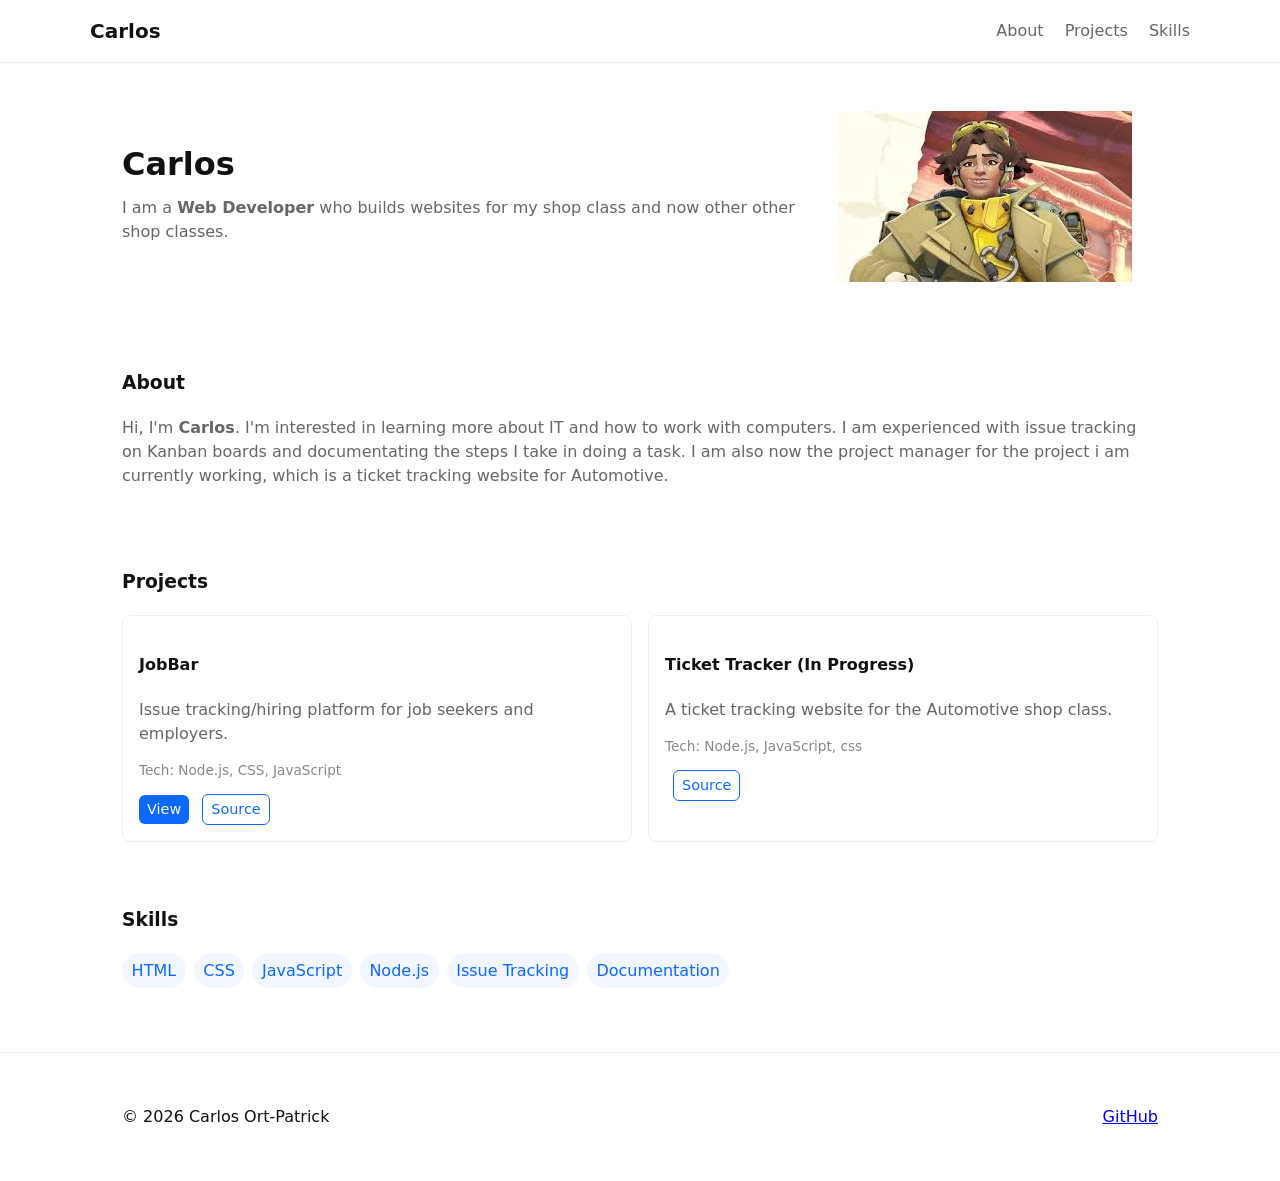
<file: index.html>
<!DOCTYPE html>
<html lang="en">
<head>
   <meta charset="utf-8" />
   <meta name="viewport" content="width=device-width, initial-scale=1" />
   <title>Carlos — Portfolio</title>
   <link rel="stylesheet" href="styles.css" />
</head>
<body>
   <header class="site-header">
      <div class="container header-inner">
         <h1 class="brand">Carlos</h1>
         <nav class="site-nav">
            <a href="#about">About</a>
            <a href="#projects">Projects</a>
            <a href="#skills">Skills</a>
         </nav>
      </div>
   </header>

   <main>
      <section class="hero container">
         <div class="hero-text">
            <h2 class="name">Carlos</h2>
            <p class="tagline">I am a <strong>Web Developer</strong> who builds websites for my shop class and now other other shop classes.</p>

         </div>
         <div class="" aria-hidden="true">
            <img src="img/images.jpg" alt="Carlos">
         </div>
      </section>

      <section id="about" class="container about">
         <h3>About</h3>
         <p>Hi, I'm <strong>Carlos</strong>. I'm interested in learning more about IT and how to work with computers. I am experienced with issue tracking on Kanban boards and documentating the steps I take in doing a task. I am also now the project manager for the project i am currently working, which is a ticket tracking website for Automotive.  </p>
      </section>

      <section id="projects" class="container projects">
         <h3>Projects</h3>
         <div class="grid">
            <article class="card">
               <h4>JobBar</h4>
               <p class="card-desc">Issue tracking/hiring platform for job seekers and employers. </p>
               <p class="card-meta">Tech: Node.js, CSS, JavaScript</p>
               <div class="card-actions">
                  <a href="https://jobbar.yorktechapps.com/" target="_blank"class="btn small">View</a>
                  <a href="https://github.com/seawind101/jobBar" target="_blank" class="btn small btn-outline">Source</a>
               </div>
            </article>
            <article class="card">
               <h4>Ticket Tracker (In Progress)</h4>
               <p class="card-desc">A ticket tracking website for the Automotive shop class.</p>
               <p class="card-meta">Tech: Node.js, JavaScript, css</p>
               <div class="card-actions">
                  <a href="https://github.com/seawind101/YtechAuto" target="_blank" class="btn small btn-outline">Source</a>
               </div>
            </article>
         </div>
      </section>

      <section id="skills" class="container skills">
         <h3>Skills</h3>
         <div class="tags">
            <span class="tag">HTML</span>
            <span class="tag">CSS</span>
            <span class="tag">JavaScript</span>
            <span class="tag">Node.js</span>
            <span class="tag">Issue Tracking</span>
            <span class="tag">Documentation</span>
         </div>
      </section>


   <footer class="site-footer">
      <div class="container footer-inner">
         <div>© <span id="year"></span> Carlos Ort-Patrick</div>
         <div class="socials">
            <!-- Replace with your real social links -->
            <a href="https://github.com/seawind101">GitHub</a>
         </div>
      </div>
   </footer>

   <script src="script.js"></script>
</body>
</html>
</file>
<file: styles.css>
/* Simple portfolio styles — replace colors and fonts to taste */
:root{
  --bg:#ffffff; --muted:#666; --accent:#0b69ff; --accent-2:#0b7bff;
  --container:1100px; --radius:8px;
}
*{box-sizing:border-box}
html,body{height:100%}
body{font-family:Inter, system-ui, -apple-system, 'Segoe UI', Roboto, 'Helvetica Neue', Arial; margin:0; background:var(--bg); color:#111; line-height:1.5}
.container{max-width:var(--container); margin:0 auto; padding:2rem}
.site-header{border-bottom:1px solid #eee; background:#fff}
.header-inner{display:flex;align-items:center;justify-content:space-between;padding:1rem 0}
.brand{margin:0;font-size:1.25rem}
.site-nav a{margin-left:1rem;color:var(--muted);text-decoration:none}
.site-nav a:hover{color:var(--accent)}
.hero{display:grid;grid-template-columns:1fr 320px;gap:2rem;align-items:center;padding-top:3rem;padding-bottom:3rem}
.hero .name{margin:0;font-size:2rem}
.tagline{color:var(--muted);margin-top:.5rem}
.hero-image{background:#f4f7fb;border-radius:var(--radius);min-height:180px;display:flex;align-items:center;justify-content:center}
.hero-actions{margin-top:1rem}
.btn{display:inline-block;background:var(--accent);color:#fff;padding:.5rem 1rem;border-radius:6px;text-decoration:none}
.btn-outline{background:transparent;border:1px solid var(--accent);color:var(--accent);margin-left:.5rem}
.btn.small{padding:.25rem .5rem;font-size:.9rem}
h3{margin-top:0}
.about p{color:var(--muted)}
.projects .grid{display:grid;grid-template-columns:repeat(auto-fit,minmax(240px,1fr));gap:1rem}
.card{border:1px solid #eee;padding:1rem;border-radius:8px;background:#fff}
.card-desc{color:var(--muted);margin:.5rem 0}
.card-meta{font-size:.85rem;color:#888}
.card-actions{margin-top:.75rem}
.tags{display:flex;flex-wrap:wrap;gap:.5rem}
.tag{background:#f2f6ff;border-radius:999px;padding:.35rem .6rem;color:var(--accent)}
.contact form{max-width:640px}
label{display:block;margin-top:.75rem;font-weight:600}
input,textarea{width:100%;padding:.6rem;border:1px solid #ddd;border-radius:6px;margin-top:.25rem}
.form-status{margin-top:.6rem;color:green}
.site-footer{border-top:1px solid #eee;padding:1.25rem 0;margin-top:2rem}
.footer-inner{display:flex;align-items:center;justify-content:space-between}
@media(max-width:800px){
  .hero{grid-template-columns:1fr;}
  .footer-inner{flex-direction:column;gap:.5rem}
  .site-nav{display:none}
}
</file>
